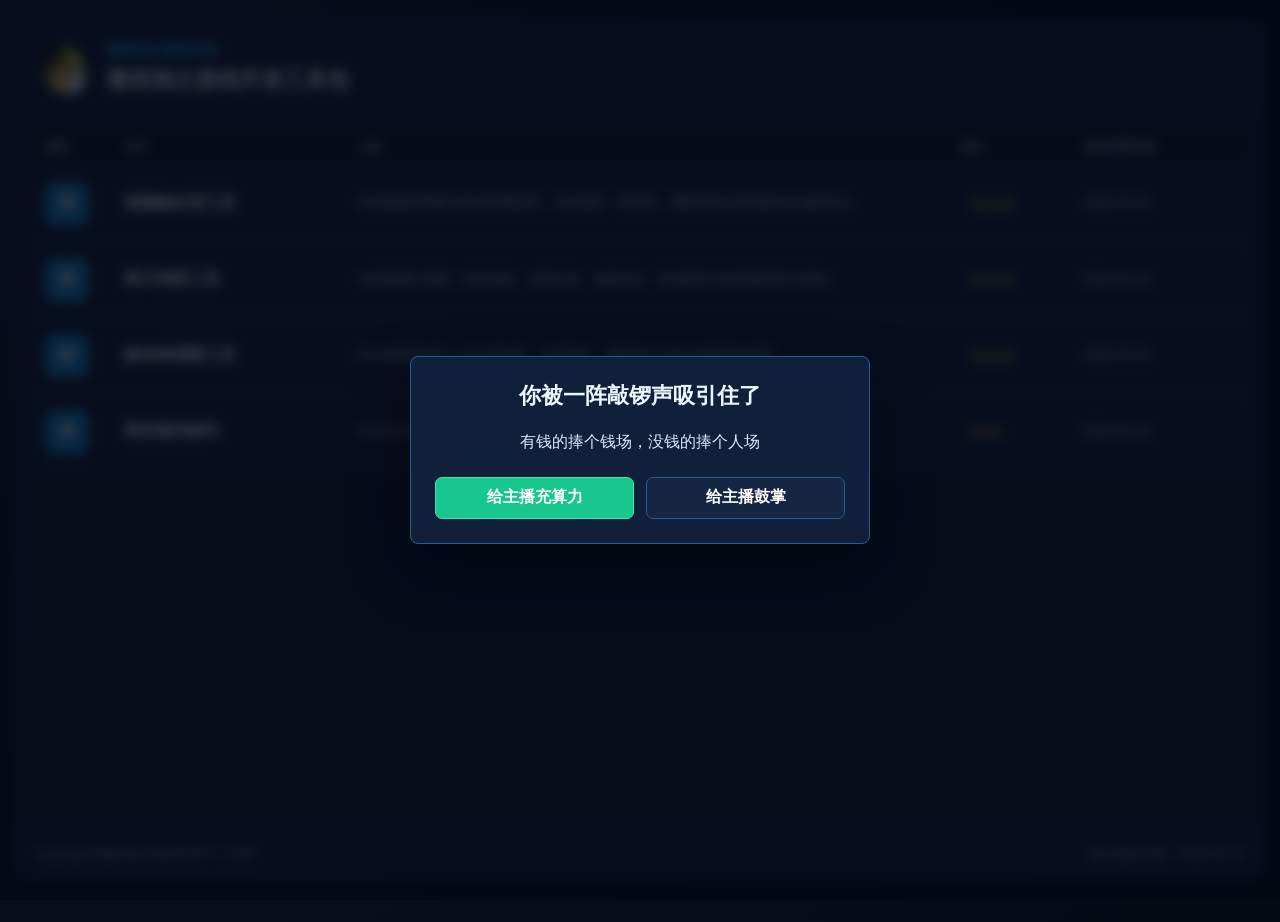
<file: index.html>
<!doctype html>
<html lang="zh-CN">
  <head>
    <meta charset="utf-8">
    <meta name="viewport" content="width=device-width, initial-scale=1">
    <title>微笑独立游戏开发工具包</title>
    <link rel="stylesheet" href="./style.css">
  </head>
  <body>
    <main class="app-shell toolkit-home">
      <header class="topbar">
        <div class="brand-title">
          <img class="brand-avatar" src="./头像.png" alt="">
          <div>
            <p class="eyebrow">微笑独立游戏开发</p>
            <h1>微笑独立游戏开发工具包</h1>
          </div>
        </div>
      </header>

      <section class="toolkit-panel">
        <div class="toolkit-table-header">
          <span>图标</span>
          <span>名字</span>
          <span>介绍</span>
          <span>版本</span>
          <span>最后更新时间</span>
        </div>

        <a class="tool-row" href="./video.html" target="_blank" rel="noopener">
          <span class="tool-icon">视</span>
          <strong>视频帧处理工具</strong>
          <span>本地视频按网格与时间范围提取，支持裁剪、抠背景、逐帧变换及序列帧或合成图导出。</span>
          <span class="version-badge">V1.3.0</span>
          <time datetime="2026-06-15">2026-06-15</time>
        </a>

        <a class="tool-row" href="./matting.html" target="_blank" rel="noopener">
          <span class="tool-icon">图</span>
          <strong>图片抠图工具</strong>
          <span>全前端图片抠图，支持色键、去黑白底、边缘优化、区域保护与多种预览导出控制。</span>
          <span class="version-badge">V1.2.0</span>
          <time datetime="2026-06-15">2026-06-15</time>
        </a>

        <a class="tool-row" href="./frame.html" target="_blank" rel="noopener">
          <span class="tool-icon">帧</span>
          <strong>帧动画调整工具</strong>
          <span>拆分精灵图或导入多张序列帧，实时预览、逐帧调位并拖动调整播放顺序。</span>
          <span class="version-badge">V1.0.0</span>
          <time datetime="2026-06-15">2026-06-15</time>
        </a>

        <a class="tool-row" href="./plugs/Smile_Sprite2D.rar" download>
          <span class="tool-icon">插</span>
          <strong>图层遮挡插件</strong>
          <span>Godot大地图遮挡插件</span>
          <span class="version-badge">V1.0</span>
          <time datetime="2026-06-10">2026-06-10</time>
        </a>
      </section>

      <footer class="toolkit-footer">
        <span>Copyright©️微笑独立游戏开发个人所有</span>
        <span>最后更新日期：2026-06-15</span>
      </footer>
    </main>

    <div id="entryModal" class="entry-modal" role="dialog" aria-modal="true" aria-labelledby="entryModalTitle">
      <div class="entry-modal-card">
        <h2 id="entryModalTitle">你被一阵敲锣声吸引住了</h2>
        <p>有钱的捧个钱场，没钱的捧个人场</p>
        <div class="entry-modal-actions">
          <button id="supportMoneyBtn" class="success" type="button">给主播充算力</button>
          <button id="supportApplauseBtn" class="ghost" type="button">给主播鼓掌</button>
        </div>
      </div>
    </div>

    <div id="qrModal" class="entry-modal is-hidden" role="dialog" aria-modal="true" aria-labelledby="qrModalTitle">
      <div class="entry-modal-card qr-card">
        <h2 id="qrModalTitle">给主播充算力</h2>
        <img src="./support-qr.jpg" alt="微信支付二维码">
        <button id="closeQrBtn" class="ghost" type="button">关闭</button>
      </div>
    </div>

    <script>
      (() => {
        const entryModal = document.getElementById("entryModal");
        const qrModal = document.getElementById("qrModal");
        const enterHome = () => entryModal.classList.add("is-hidden");

        document.getElementById("supportApplauseBtn").addEventListener("click", () => {
          enterHome();
        });

        document.getElementById("supportMoneyBtn").addEventListener("click", () => {
          enterHome();
          qrModal.classList.remove("is-hidden");
        });

        document.getElementById("closeQrBtn").addEventListener("click", () => {
          qrModal.classList.add("is-hidden");
        });

      })();
    </script>
  </body>
</html>
</file>
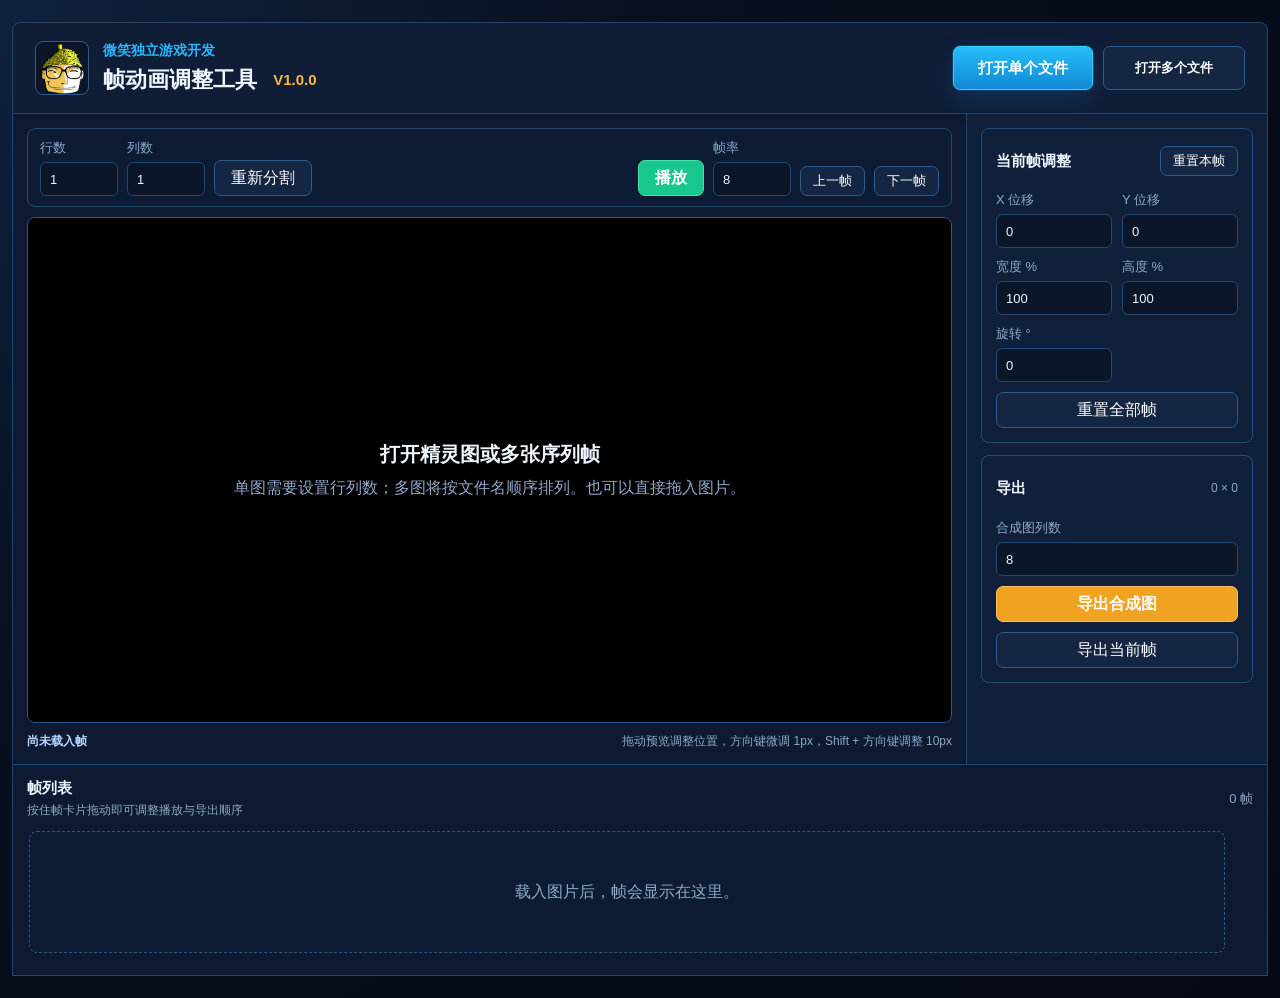
<file: frame.html>
<!doctype html>
<html lang="zh-CN">
  <head>
    <meta charset="utf-8">
    <meta name="viewport" content="width=device-width, initial-scale=1">
    <title>Smile 帧动画调整工具</title>
    <link rel="stylesheet" href="./style.css">
  </head>
  <body>
    <main class="app-shell frame-tool-app">
      <header class="topbar">
        <div class="brand-title">
          <img class="brand-avatar" src="./头像.png" alt="">
          <div>
            <p class="eyebrow">微笑独立游戏开发</p>
            <h1>帧动画调整工具 <span class="version-badge">V1.0.0</span></h1>
          </div>
        </div>
        <div class="top-actions frame-open-actions">
          <label class="primary-file">
            <input id="sheetInput" type="file" accept="image/*">
            打开单个文件
          </label>
          <label class="nav-link frame-multi-file">
            <input id="framesInput" type="file" accept="image/*" multiple>
            打开多个文件
          </label>
        </div>
      </header>

      <section class="frame-workspace">
        <section class="frame-main-panel">
          <div class="frame-toolbar">
            <div class="frame-source-settings">
              <label>行数
                <input id="rowsInput" type="number" min="1" max="64" value="1">
              </label>
              <label>列数
                <input id="colsInput" type="number" min="1" max="64" value="1">
              </label>
              <button id="resplitBtn" class="ghost" type="button" disabled>重新分割</button>
            </div>
            <div class="frame-playback-settings">
              <button id="playBtn" class="success" type="button" disabled>播放</button>
              <label>帧率
                <input id="fpsInput" type="number" min="1" max="60" value="8">
              </label>
              <button id="previousBtn" class="ghost compact-btn" type="button" disabled>上一帧</button>
              <button id="nextBtn" class="ghost compact-btn" type="button" disabled>下一帧</button>
            </div>
          </div>

          <div id="previewStage" class="frame-preview-stage" tabindex="0">
            <canvas id="previewCanvas" width="880" height="560"></canvas>
            <div id="emptyState" class="empty-state">
              <strong>打开精灵图或多张序列帧</strong>
              <span>单图需要设置行列数；多图将按文件名顺序排列。也可以直接拖入图片。</span>
            </div>
          </div>

          <div class="frame-statusbar">
            <span id="frameInfo">尚未载入帧</span>
            <span>拖动预览调整位置，方向键微调 1px，Shift + 方向键调整 10px</span>
          </div>
        </section>

        <aside class="frame-inspector">
          <section class="settings-panel">
            <div class="section-title">
              <h2>当前帧调整</h2>
              <button id="resetFrameBtn" class="ghost compact-btn" type="button" disabled>重置本帧</button>
            </div>
            <div class="frame-adjust-grid">
              <label>X 位移
                <input id="offsetXInput" type="number" value="0" disabled>
              </label>
              <label>Y 位移
                <input id="offsetYInput" type="number" value="0" disabled>
              </label>
              <label>宽度 %
                <input id="scaleXInput" type="number" min="10" max="400" step="1" value="100" disabled>
              </label>
              <label>高度 %
                <input id="scaleYInput" type="number" min="10" max="400" step="1" value="100" disabled>
              </label>
              <label>旋转 °
                <input id="rotationInput" type="number" min="-180" max="180" step="1" value="0" disabled>
              </label>
            </div>
            <button id="resetAllBtn" class="ghost frame-wide-button" type="button" disabled>重置全部帧</button>
          </section>

          <section class="settings-panel frame-export-panel">
            <div class="section-title">
              <h2>导出</h2>
              <span id="canvasSizeLabel">0 × 0</span>
            </div>
            <label>合成图列数
              <input id="exportColsInput" type="number" min="1" max="64" value="8">
            </label>
            <button id="exportSheetBtn" class="warning frame-wide-button" type="button" disabled>导出合成图</button>
            <button id="exportCurrentBtn" class="ghost frame-wide-button" type="button" disabled>导出当前帧</button>
          </section>
        </aside>

        <section class="frame-list-panel">
          <div class="section-title">
            <div>
              <h2>帧列表</h2>
              <p>按住帧卡片拖动即可调整播放与导出顺序</p>
            </div>
            <span id="frameCount">0 帧</span>
          </div>
          <div id="frameList" class="frame-order-list">
            <div class="frame-list-empty">载入图片后，帧会显示在这里。</div>
          </div>
        </section>
      </section>
    </main>

    <script src="./frame.js"></script>
  </body>
</html>
</file>
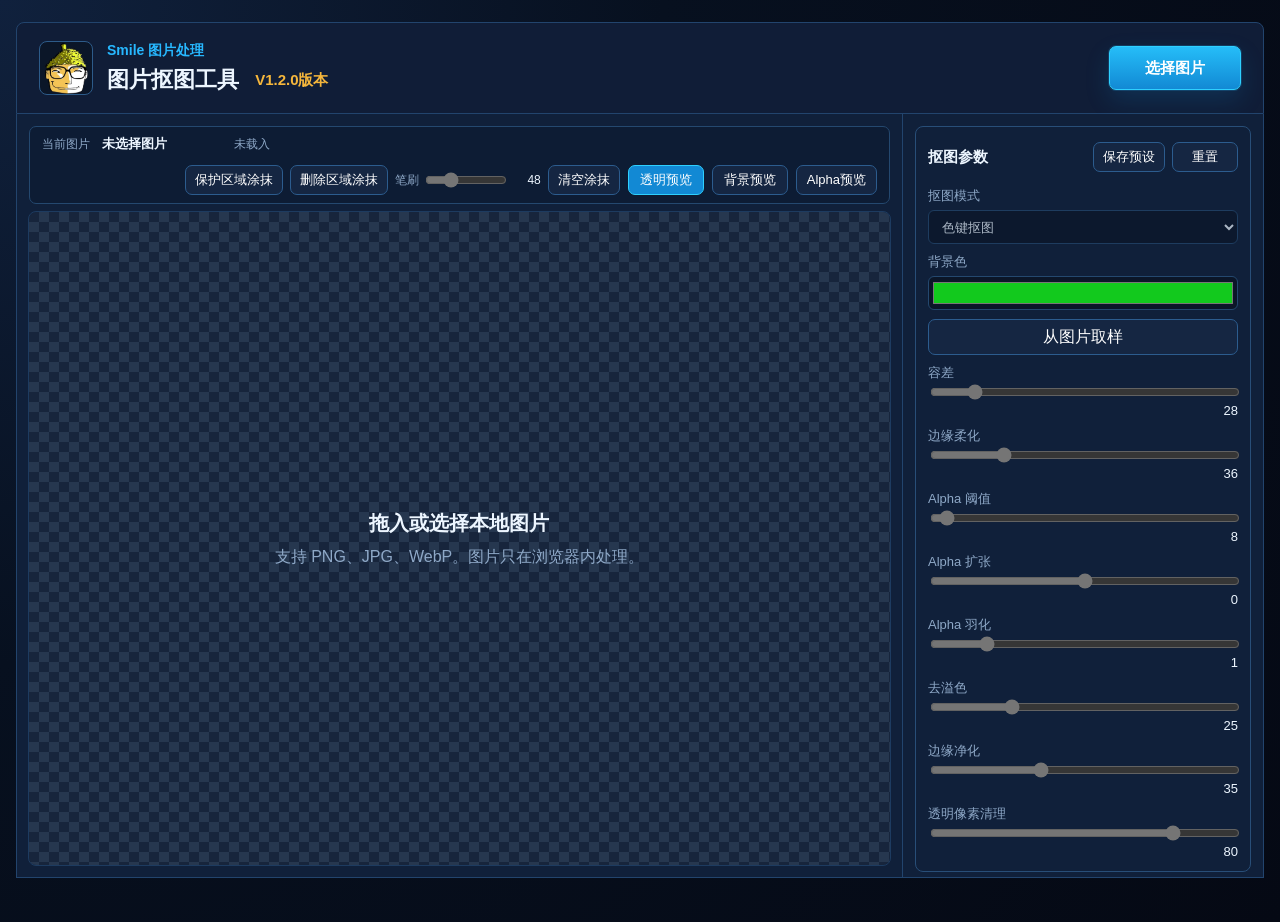
<file: matting.html>
<!doctype html>
<html lang="zh-CN">
  <head>
    <meta charset="utf-8">
    <meta name="viewport" content="width=device-width, initial-scale=1">
    <title>Smile 图片抠图工具</title>
    <link rel="stylesheet" href="./style.css">
  </head>
  <body>
    <main class="app-shell matting-app">
      <header class="topbar">
        <div class="brand-title">
          <img class="brand-avatar" src="./头像.png" alt="">
          <div>
            <p class="eyebrow">Smile 图片处理</p>
            <h1>图片抠图工具 <span class="version-badge">V1.2.0版本</span></h1>
          </div>
        </div>
        <div class="top-actions">
          <label class="primary-file">
            <input id="imageInput" type="file" accept="image/*">
            选择图片
          </label>
        </div>
      </header>

      <section class="matting-workspace">
        <section class="matting-stage">
          <div class="matting-pathbar">
            <span>当前图片</span>
            <strong id="imagePath">未选择图片</strong>
            <em id="imageInfo">未载入</em>
            <div class="matting-toolbar-row">
              <div class="mask-paint-toolbar" aria-label="区域涂抹工具">
                <button class="ghost compact-btn mask-tool-btn" type="button" data-mask-tool="protect">保护区域涂抹</button>
                <button class="ghost compact-btn mask-tool-btn mask-tool-erase" type="button" data-mask-tool="erase">删除区域涂抹</button>
                <label class="brush-size-control" title="笔刷大小">
                  <span>笔刷</span>
                  <input id="brushSizeInput2" type="range" min="4" max="160" value="48">
                  <output id="brushSizeValue2">48</output>
                </label>
                <button id="clearPaintMasksBtn" class="ghost compact-btn" type="button">清空涂抹</button>
              </div>
              <div class="preview-toolbar" aria-label="预览模式">
                <input id="previewBgInput" class="preview-color is-hidden" type="color" value="#111827" aria-label="预览背景色">
                <button class="ghost compact-btn preview-mode-btn is-active" type="button" data-preview-mode="checker">透明预览</button>
                <button class="ghost compact-btn preview-mode-btn" type="button" data-preview-mode="solid">背景预览</button>
                <button class="ghost compact-btn preview-mode-btn" type="button" data-preview-mode="alpha">Alpha预览</button>
              </div>
            </div>
          </div>

          <div id="imageDropZone" class="matting-drop-zone">
            <canvas id="resultCanvas" class="is-hidden" width="900" height="620"></canvas>
            <canvas id="protectCanvas" class="hidden-canvas" width="900" height="620"></canvas>
            <div id="imageEmptyState" class="empty-state">
              <strong>拖入或选择本地图片</strong>
              <span>支持 PNG、JPG、WebP。图片只在浏览器内处理。</span>
            </div>
          </div>

          <canvas id="sourceCanvas" class="hidden-canvas" width="900" height="620"></canvas>
          <canvas id="alphaCanvas" class="hidden-canvas" width="900" height="620"></canvas>
        </section>

        <aside class="matting-side">
          <article class="settings-panel side-settings">
            <div class="section-title">
              <h2>抠图参数</h2>
              <div class="preset-actions">
                <button id="savePresetBtn" class="ghost compact-btn" type="button">保存预设</button>
                <button id="deletePresetBtn" class="ghost compact-btn danger-ghost is-hidden" type="button">删除预设</button>
                <button id="resetBtn" class="ghost compact-btn" type="button">重置</button>
              </div>
            </div>
            <div class="matting-settings-grid">
              <label>抠图模式
                <select id="modeInput">
                  <option value="color">色键抠图</option>
                  <option value="luma-black">去黑底</option>
                  <option value="luma-white">去白底</option>
                </select>
              </label>
              <label data-mode="color">背景色
                <input id="bgColorInput2" type="color" value="#12c91d">
              </label>
              <button id="sampleColorBtn" class="ghost" type="button">从图片取样</button>
              <label data-mode="color">容差
                <input id="toleranceInput2" type="range" min="0" max="220" value="28">
                <output id="toleranceValue2">28</output>
              </label>
              <label data-mode="color">边缘柔化
                <input id="softnessInput2" type="range" min="0" max="160" value="36">
                <output id="softnessValue2">36</output>
              </label>
              <label data-mode="luma">亮度阈值
                <input id="lumaThresholdInput2" type="range" min="0" max="255" value="35">
                <output id="lumaThresholdValue2">35</output>
              </label>
              <label data-mode="luma">亮度柔化
                <input id="lumaSoftnessInput2" type="range" min="1" max="180" value="55">
                <output id="lumaSoftnessValue2">55</output>
              </label>
              <label>Alpha 阈值
                <input id="alphaCutInput2" type="range" min="0" max="255" value="8">
                <output id="alphaCutValue2">8</output>
              </label>
              <label>Alpha 扩张
                <input id="alphaGrowInput2" type="range" min="-4" max="4" value="0">
                <output id="alphaGrowValue2">0</output>
              </label>
              <label>Alpha 羽化
                <input id="alphaFeatherInput2" type="range" min="0" max="6" value="1">
                <output id="alphaFeatherValue2">1</output>
              </label>
              <label data-mode="color">去溢色
                <input id="despillInput2" type="range" min="0" max="100" value="25">
                <output id="despillValue2">25</output>
              </label>
              <label>边缘净化
                <input id="edgeCleanInput2" type="range" min="0" max="100" value="35">
                <output id="edgeCleanValue2">35</output>
              </label>
              <label>透明像素清理
                <input id="transparentCleanInput2" type="range" min="0" max="100" value="80">
                <output id="transparentCleanValue2">80</output>
              </label>
            </div>
          </article>

          <article class="settings-panel side-settings">
            <div class="section-title">
              <h2>导出</h2>
            </div>
            <label class="project-name-field">文件名
              <input id="fileNameInput" type="text" value="SmileMatting">
            </label>
            <label class="project-name-field">忽略小于像素
              <input id="partMinPixelsInput" type="number" min="0" step="1" value="25">
            </label>
            <button id="exportBtn" class="success export-folder-wide" type="button">导出透明 PNG</button>
            <button id="exportPartsBtn" class="ghost export-folder-wide" type="button">导出单图</button>
            <button id="downloadAlphaBtn" class="ghost export-folder-wide" type="button">导出 Alpha 蒙版</button>
          </article>
        </aside>
      </section>
    </main>

    <script src="./matting.js"></script>
  </body>
</html>
</file>
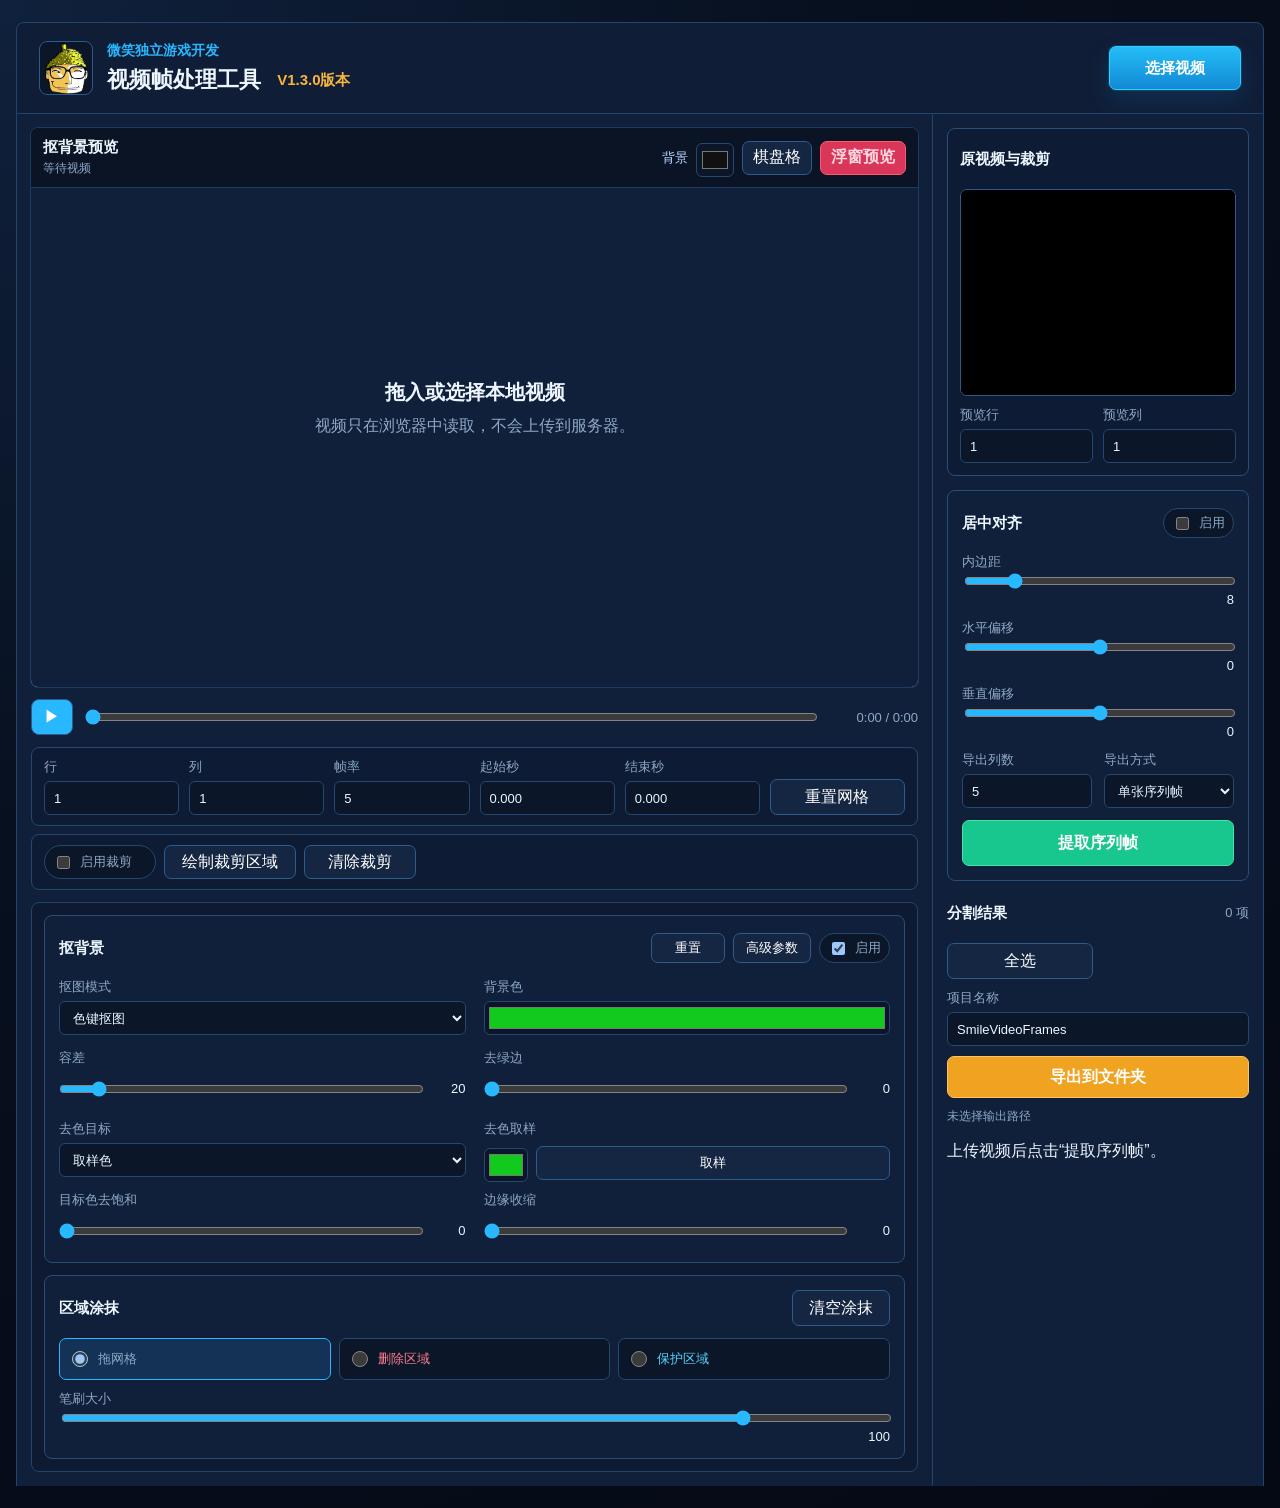
<file: video.html>
<!doctype html>
<html lang="zh-CN">
  <head>
    <meta charset="utf-8">
    <meta name="viewport" content="width=device-width, initial-scale=1">
    <title>Smile 视频帧动画分割工具</title>
    <link rel="stylesheet" href="./style.css">
  </head>
  <body>
    <main class="app-shell">
      <header class="topbar">
        <div class="brand-title">
          <img class="brand-avatar" src="./头像.png" alt="">
          <div>
            <p class="eyebrow">微笑独立游戏开发</p>
            <h1>视频帧处理工具 <span class="version-badge">V1.3.0版本</span></h1>
          </div>
        </div>
        <div class="top-actions">
          <label class="primary-file">
            <input id="videoInput" type="file" accept="video/*">
            选择视频
          </label>
        </div>
      </header>

      <section class="workspace">
        <section class="stage-panel">
          <div id="dropZone" class="drop-zone">
            <div class="main-preview-toolbar">
              <div>
                <strong>抠背景预览</strong>
                <span id="previewInfo">当前帧</span>
              </div>
              <div class="preview-zoom-controls">
                <label class="preview-bg-control">背景
                  <input id="largePreviewBgInput" type="color" value="#111111">
                </label>
                <button id="previewCheckerBtn" class="ghost" type="button">棋盘格</button>
                <button id="floatPreviewBtn" class="float-preview-btn" type="button">浮窗预览</button>
              </div>
            </div>
            <canvas id="mattePreviewCanvas" width="960" height="540"></canvas>
            <div id="emptyState" class="empty-state">
              <strong>拖入或选择本地视频</strong>
              <span>视频只在浏览器中读取，不会上传到服务器。</span>
            </div>
          </div>

          <div class="timeline">
            <button id="playBtn" class="icon-button" type="button" aria-label="播放或暂停">▶</button>
            <input id="seekRange" type="range" min="0" max="1000" value="0">
            <span id="timeLabel">0:00 / 0:00</span>
          </div>

          <div class="controls-grid">
            <label>行
              <input id="rowsInput" type="number" min="1" max="12" value="1">
            </label>
            <label>列
              <input id="colsInput" type="number" min="1" max="12" value="1">
            </label>
            <label>帧率
              <input id="fpsInput" type="number" min="1" max="30" value="5">
            </label>
            <label>起始秒
              <input id="startTimeInput" type="number" min="0" step="0.001" value="0.000">
            </label>
            <label>结束秒
              <input id="endTimeInput" type="number" min="0" step="0.001" value="0.000">
            </label>
            <button id="resetGridBtn" class="ghost" type="button">重置网格</button>
          </div>
          <div class="frame-process-grid">
            <label class="switch crop-switch">
              <input id="cropEnabled" type="checkbox">
              <span>启用裁剪</span>
            </label>
            <button id="drawCropBtn" class="ghost" type="button">绘制裁剪区域</button>
            <button id="clearCropBtn" class="ghost" type="button">清除裁剪</button>
          </div>
          <section class="settings">
            <article class="settings-panel">
              <div class="section-title">
                <h2>抠背景</h2>
                <div class="matte-title-actions">
                  <button id="resetMatteBtn" class="ghost compact-btn" type="button">重置</button>
                  <button id="advancedMatteBtn" class="ghost compact-btn" type="button">高级参数</button>
                  <label class="switch">
                    <input id="matteEnabled" type="checkbox" checked>
                    <span>启用</span>
                  </label>
                </div>
              </div>
              <div class="settings-grid">
                <label>抠图模式
                  <select id="keyModeInput">
                    <option value="color">色键抠图</option>
                    <option value="luma-black">Luma 去黑底</option>
                    <option value="luma-white">Luma 去白底</option>
                  </select>
                </label>
                <label data-mode="color">背景色
                  <input id="bgColorInput" type="color" value="#12c91d">
                </label>
                <label data-mode="color">容差
                  <input id="toleranceInput" type="range" min="0" max="220" value="20">
                  <output id="toleranceValue">20</output>
                </label>
                <label data-mode="color" data-advanced="true">边缘柔化
                  <input id="softnessInput" type="range" min="0" max="120" value="20">
                  <output id="softnessValue">20</output>
                </label>
                <label data-mode="color luma" data-advanced="true">透明阈值
                  <input id="alphaCutInput" type="range" min="0" max="255" value="0">
                  <output id="alphaCutValue">0</output>
                </label>
                <label data-mode="color">去绿边
                  <input id="despillInput" type="range" min="0" max="100" value="0">
                  <output id="despillValue">0</output>
                </label>
                <label data-mode="color">去色目标
                  <select id="spillTargetInput">
                    <option value="background">背景色</option>
                    <option value="sample" selected>取样色</option>
                    <option value="red">红色</option>
                    <option value="yellow">黄色</option>
                    <option value="green">绿色</option>
                    <option value="cyan">青色</option>
                    <option value="blue">蓝色</option>
                    <option value="magenta">洋红</option>
                  </select>
                </label>
                <label data-mode="color">去色取样
                  <div class="sample-control">
                    <input id="spillColorInput" type="color" value="#12c91d">
                    <button id="sampleSpillBtn" class="ghost" type="button">取样</button>
                  </div>
                </label>
                <label data-mode="color">目标色去饱和
                  <input id="spillDesaturateInput" type="range" min="0" max="100" value="0">
                  <output id="spillDesaturateValue">0</output>
                </label>
                <label data-mode="color luma">边缘收缩
                  <input id="edgeShrinkInput" type="range" min="0" max="80" value="0">
                  <output id="edgeShrinkValue">0</output>
                </label>
                <label data-mode="color" data-advanced="true">色相范围
                  <input id="spillHueRangeInput" type="range" min="8" max="90" value="8">
                  <output id="spillHueRangeValue">8</output>
                </label>
                <label data-mode="luma">亮度阈值
                  <input id="lumaThresholdInput" type="range" min="0" max="255" value="35">
                  <output id="lumaThresholdValue">35</output>
                </label>
                <label data-mode="luma" data-advanced="true">亮度柔化
                  <input id="lumaSoftnessInput" type="range" min="1" max="180" value="55">
                  <output id="lumaSoftnessValue">55</output>
                </label>
                <label data-mode="luma" data-advanced="true">透明强度
                  <input id="lumaStrengthInput" type="range" min="0" max="100" value="100">
                  <output id="lumaStrengthValue">100</output>
                </label>
                <label data-mode="luma">保留光效
                  <input id="lumaGlowInput" type="range" min="0" max="100" value="100">
                  <output id="lumaGlowValue">100</output>
                </label>
                <label data-mode="color luma" data-advanced="true">边缘净化
                  <input id="edgeCleanInput" type="range" min="0" max="100" value="0">
                  <output id="edgeCleanValue">0</output>
                </label>
                <label data-mode="color luma" data-advanced="true">Alpha扩张
                  <input id="alphaGrowInput" type="range" min="-4" max="4" value="1">
                  <output id="alphaGrowValue">1</output>
                </label>
                <label data-mode="color luma" data-advanced="true">Alpha羽化
                  <input id="alphaFeatherInput" type="range" min="0" max="6" value="1">
                  <output id="alphaFeatherValue">1</output>
                </label>
                <label data-mode="color luma" data-advanced="true">透明清理
                  <input id="transparentCleanInput" type="range" min="0" max="100" value="0">
                  <output id="transparentCleanValue">0</output>
                </label>
              </div>
            </article>

            <article class="settings-panel">
              <div class="section-title">
                <h2>区域涂抹</h2>
                <button id="clearMasksBtn" class="ghost" type="button">清空涂抹</button>
              </div>
              <div class="mask-tools">
                <label class="tool-choice">
                  <input type="radio" name="maskTool" value="none" checked>
                  <span>拖网格</span>
                </label>
                <label class="tool-choice erase">
                  <input type="radio" name="maskTool" value="erase">
                  <span>删除区域</span>
                </label>
                <label class="tool-choice protect">
                  <input type="radio" name="maskTool" value="protect">
                  <span>保护区域</span>
                </label>
                <label>笔刷大小
                  <input id="brushSizeInput" type="range" min="4" max="120" value="100">
                  <output id="brushSizeValue">100</output>
                </label>
              </div>
            </article>
          </section>
          <div id="frameEditor" class="frame-editor is-empty">
            <div class="section-title">
              <h2>帧位置调整</h2>
              <span id="frameEditorInfo">未选择</span>
            </div>
            <div class="frame-editor-hint">方向键微调 1px，Shift + 方向键调整 10px</div>
            <div class="frame-editor-controls">
              <button id="framePlayBtn" class="ghost" type="button">播放</button>
              <label>X
                <input id="frameOffsetXInput" type="number" value="0">
              </label>
              <label>Y
                <input id="frameOffsetYInput" type="number" value="0">
              </label>
              <label>缩放 %
                <input id="frameScaleInput" type="number" min="10" max="400" step="1" value="100">
              </label>
              <label>旋转 °
                <input id="frameRotationInput" type="number" min="-180" max="180" step="1" value="0">
              </label>
              <button id="resetFrameOffsetBtn" class="ghost" type="button">重置本帧</button>
            </div>
            <div class="frame-editor-layout">
              <canvas id="frameEditorCanvas" width="520" height="300"></canvas>
              <div class="frame-editor-side">
                <div id="frameStrip" class="frame-strip"></div>
              </div>
            </div>
          </div>
        </section>

        <aside class="side-panel">
          <div class="matte-preview">
            <div class="section-title">
              <h2>原视频与裁剪</h2>
            </div>
            <canvas id="previewCanvas" width="260" height="180"></canvas>
            <div class="preview-controls">
              <label>预览行
                <input id="previewRowInput" type="number" min="1" max="12" value="1">
              </label>
              <label>预览列
                <input id="previewColInput" type="number" min="1" max="12" value="1">
              </label>
            </div>
          </div>
          <article class="settings-panel side-settings">
            <div class="section-title">
              <h2>居中对齐</h2>
              <label class="switch">
                <input id="centerEnabled" type="checkbox">
                <span>启用</span>
              </label>
            </div>
            <div class="side-settings-grid">
              <label>内边距
                <input id="paddingInput" type="range" min="0" max="48" value="8">
                <output id="paddingValue">8</output>
              </label>
              <label>水平偏移
                <input id="offsetXInput" type="range" min="-80" max="80" value="0">
                <output id="offsetXValue">0</output>
              </label>
              <label>垂直偏移
                <input id="offsetYInput" type="range" min="-80" max="80" value="0">
                <output id="offsetYValue">0</output>
              </label>
              <label>导出列数
                <input id="sheetColsInput" type="number" min="1" max="32" value="5">
              </label>
              <label>导出方式
                <select id="exportModeInput">
                  <option value="frames">单张序列帧</option>
                  <option value="person-sheets">每个格子一张大图</option>
                  <option value="combined-sheet">全部合成一张大图</option>
                </select>
              </label>
              <button id="extractBtn" class="success extract-large" type="button">提取序列帧</button>
            </div>
          </article>
          <div class="section-title results-title">
            <h2>分割结果</h2>
            <span id="resultCount">0 项</span>
          </div>
          <div class="export-actions">
            <button id="selectAllBtn" class="ghost" type="button">全选</button>
          </div>
          <label class="project-name-field">项目名称
            <input id="projectNameInput" type="text" value="SmileVideoFrames">
          </label>
          <button id="exportFolderBtn" class="warning export-folder-wide" type="button">导出到文件夹</button>
          <div class="folder-status" id="folderStatus">未选择输出路径</div>
          <div id="resultsList" class="results-list"></div>
        </aside>
      </section>

      <div id="previewModal" class="preview-modal is-hidden" role="dialog" aria-labelledby="previewModalTitle">
        <div class="preview-modal-card">
          <div id="previewModalHeader" class="section-title preview-modal-header">
            <h2 id="previewModalTitle">抠背景预览</h2>
            <div class="preview-zoom-controls">
              <label class="preview-bg-control">背景
                <input class="modal-preview-bg-input" type="color" value="#111111">
              </label>
              <button class="ghost modal-preview-checker" type="button">棋盘格</button>
              <button id="zoomOutPreviewBtn" class="ghost" type="button">-</button>
              <button id="zoomResetPreviewBtn" class="ghost" type="button">100%</button>
              <button id="zoomInPreviewBtn" class="ghost" type="button">+</button>
              <button id="closePreviewModalBtn" class="ghost" type="button">关闭</button>
            </div>
          </div>
          <div class="preview-modal-info">当前帧</div>
          <div id="largePreviewViewport" class="large-preview-viewport">
            <canvas id="largePreviewCanvas" width="900" height="620"></canvas>
          </div>
        </div>
      </div>

      <video id="sourceVideo" muted playsinline></video>
      <canvas id="workCanvas"></canvas>
      <canvas id="cellCanvas"></canvas>
    </main>

    <script src="./app.js"></script>
  </body>
</html>
</file>
<file: style.css>
:root {
  color-scheme: dark;
  --page: #07101f;
  --panel: #10203a;
  --panel-2: #132b4b;
  --line: #22446d;
  --muted: #8ea8c7;
  --text: #edf6ff;
  --cyan: #27b8ff;
  --green: #18c78d;
  --red: #ff4d65;
  --orange: #f0a321;
}

* {
  box-sizing: border-box;
}

body {
  margin: 0;
  min-height: 100vh;
  font-family: "Microsoft YaHei", "Segoe UI", Arial, sans-serif;
  background: radial-gradient(circle at top left, #10213d 0, var(--page) 42%, #050914 100%);
  color: var(--text);
}

button,
input {
  font: inherit;
}

button {
  border: 0;
  cursor: pointer;
}

.app-shell {
  width: min(1420px, calc(100vw - 32px));
  margin: 22px auto;
}

.topbar {
  display: flex;
  align-items: center;
  justify-content: space-between;
  gap: 18px;
  padding: 18px 22px;
  border: 1px solid var(--line);
  border-radius: 8px 8px 0 0;
  background: #101d37;
}

.brand-title {
  display: flex;
  align-items: center;
  gap: 14px;
  min-width: 0;
}

.brand-avatar {
  width: 54px;
  height: 54px;
  flex: 0 0 auto;
  object-fit: cover;
  border: 1px solid #2d5b89;
  border-radius: 8px;
  background: #0b1628;
}

.eyebrow {
  margin: 0 0 5px;
  color: var(--cyan);
  font-size: 14px;
  font-weight: 700;
}

h1,
h2 {
  margin: 0;
}

h1 {
  font-size: 22px;
}

.version-badge {
  margin-left: 10px;
  color: #f6b73c;
  font-size: 15px;
  font-weight: 800;
  vertical-align: 2px;
}

h2 {
  font-size: 15px;
}

.top-actions,
.export-actions {
  display: flex;
  gap: 10px;
  align-items: center;
  flex-wrap: wrap;
}

.export-actions .ghost {
  flex: 1 1 120px;
}

.primary-file,
.nav-link,
button {
  min-height: 36px;
  border-radius: 7px;
  padding: 0 16px;
  display: inline-flex;
  align-items: center;
  justify-content: center;
  color: white;
  background: #1c3f69;
  border: 1px solid #2c5c8e;
}

.primary-file {
  background: linear-gradient(180deg, #25bdf8, #1289d4);
  border-color: #2ed0ff;
  font-weight: 700;
}

.nav-link {
  text-decoration: none;
  background: #152642;
}

.top-actions .primary-file {
  min-width: 132px;
  min-height: 44px;
  padding: 0 24px;
  font-size: 15px;
  box-shadow: 0 0 0 1px rgba(39, 184, 255, 0.18), 0 10px 24px rgba(18, 137, 212, 0.18);
}

.top-actions .nav-link {
  min-height: 44px;
  padding: 0 18px;
}

.toolkit-home {
  min-height: calc(100vh - 44px);
  display: grid;
  grid-template-rows: auto minmax(0, 1fr) auto;
}

.toolkit-panel {
  padding: 14px;
  border-inline: 1px solid var(--line);
  background: #0d1a31;
}

.toolkit-table-header,
.tool-row {
  display: grid;
  grid-template-columns: 64px minmax(160px, 220px) minmax(280px, 1fr) 110px 150px;
  gap: 14px;
  align-items: center;
}

.toolkit-table-header {
  min-height: 38px;
  padding: 0 14px;
  color: var(--muted);
  font-size: 12px;
  font-weight: 700;
  border: 1px solid #24486f;
  border-radius: 8px 8px 0 0;
  background: #0b1628;
}

.tool-row {
  min-height: 76px;
  padding: 12px 14px;
  color: var(--text);
  text-decoration: none;
  border-inline: 1px solid #24486f;
  border-bottom: 1px solid #24486f;
  background: #10203a;
}

.tool-row:last-child {
  border-radius: 0 0 8px 8px;
}

.tool-row:hover {
  background: #132b4b;
}

.tool-row strong {
  font-size: 16px;
}

.tool-row span:not(.tool-icon):not(.version-badge),
.tool-row time {
  color: #b9d7ff;
  font-size: 13px;
  line-height: 1.45;
}

.tool-icon {
  width: 42px;
  height: 42px;
  display: inline-grid;
  place-items: center;
  border: 1px solid #2ed0ff;
  border-radius: 8px;
  color: #ffffff;
  background: #1289d4;
  font-weight: 800;
}

.toolkit-footer {
  min-height: 48px;
  display: flex;
  align-items: center;
  justify-content: space-between;
  gap: 16px;
  padding: 0 18px;
  color: var(--muted);
  font-size: 13px;
  border: 1px solid var(--line);
  border-radius: 0 0 8px 8px;
  background: #101d37;
}

.support-stats {
  position: fixed;
  right: 18px;
  top: 132px;
  z-index: 20;
  min-width: 168px;
  padding: 12px 14px;
  border: 1px solid #2d5b89;
  border-radius: 8px;
  color: #b9d7ff;
  background: rgba(13, 28, 52, 0.94);
  box-shadow: 0 12px 28px rgba(0, 0, 0, 0.24);
  font-size: 13px;
  line-height: 1.8;
}

.support-stats strong {
  color: #f6b73c;
}

.entry-modal {
  position: fixed;
  inset: 0;
  z-index: 100;
  display: grid;
  place-items: center;
  padding: 20px;
  background: rgba(5, 9, 20, 0.76);
  backdrop-filter: blur(6px);
}

.entry-modal.is-hidden {
  display: none;
}

.entry-modal-card {
  width: min(460px, calc(100vw - 36px));
  padding: 24px;
  border: 1px solid #2d5b89;
  border-radius: 8px;
  background: #10203a;
  box-shadow: 0 22px 60px rgba(0, 0, 0, 0.38);
  text-align: center;
}

.entry-modal-card h2 {
  font-size: 22px;
}

.entry-modal-card p {
  margin: 18px 0 22px;
  color: #d8eaff;
  font-size: 16px;
  line-height: 1.6;
}

.entry-modal-actions {
  display: grid;
  grid-template-columns: 1fr 1fr;
  gap: 12px;
}

.entry-modal-actions button,
.qr-card button {
  min-height: 42px;
  font-weight: 800;
}

.qr-card img {
  width: min(320px, 82vw);
  display: block;
  margin: 18px auto;
  border-radius: 8px;
}

.primary-file input {
  display: none;
}

.matting-app {
  height: calc(100vh - 44px);
  display: grid;
  grid-template-rows: auto minmax(0, 1fr);
  overflow: hidden;
}

.matting-app .topbar {
  min-height: 92px;
}

.matting-workspace {
  display: grid;
  grid-template-columns: minmax(0, 1fr) 360px;
  min-height: 0;
  height: 100%;
  border-inline: 1px solid var(--line);
  border-bottom: 1px solid var(--line);
  background: #0d1a31;
}

.matting-stage {
  min-width: 0;
  min-height: 0;
  display: grid;
  grid-template-rows: auto minmax(0, 1fr);
  gap: 8px;
  padding: 12px;
  border-right: 1px solid var(--line);
  background: var(--panel);
}

.matting-pathbar {
  min-height: 70px;
  display: flex;
  align-items: center;
  gap: 12px;
  flex-wrap: wrap;
  padding: 8px 12px;
  border: 1px solid #24486f;
  border-radius: 7px;
  background: #0d1c34;
}

.matting-pathbar span,
.matting-pathbar em {
  color: var(--muted);
  font-size: 12px;
  font-style: normal;
  white-space: nowrap;
}

.matting-pathbar strong {
  min-width: 120px;
  flex: 0 1 auto;
  max-width: min(520px, 48vw);
  overflow: hidden;
  color: var(--text);
  font-size: 13px;
  text-overflow: ellipsis;
  white-space: nowrap;
}

.matting-toolbar-row {
  width: 100%;
  display: flex;
  align-items: center;
  justify-content: flex-end;
  gap: 8px;
  flex-wrap: wrap;
}

.preview-toolbar {
  display: inline-flex;
  align-items: center;
  gap: 8px;
  flex: 0 0 auto;
}

.mask-paint-toolbar {
  display: inline-flex;
  align-items: center;
  gap: 7px;
  flex: 0 0 auto;
}

.mask-paint-toolbar .compact-btn {
  padding: 0 9px;
  white-space: nowrap;
}

.mask-tool-btn.is-active {
  border-color: #28bff2;
  background: #12658a;
  color: #fff;
}

.mask-tool-erase.is-active {
  border-color: #ff657b;
  background: #8f3041;
}

.brush-size-control {
  min-width: 142px;
  display: inline-grid;
  grid-template-columns: auto 82px 28px;
  align-items: center;
  gap: 6px;
  color: var(--muted);
  font-size: 12px;
  white-space: nowrap;
}

.brush-size-control input {
  width: 82px;
  min-width: 0;
  margin: 0;
}

.brush-size-control output {
  color: var(--text);
  text-align: right;
}

.preview-toolbar .compact-btn {
  min-width: 76px;
  padding: 0 10px;
  white-space: nowrap;
}

.preview-toolbar .preview-color {
  width: 30px;
  height: 30px;
  min-width: 30px;
  margin: 0;
  padding: 2px;
  flex: 0 0 auto;
}

.preview-color.is-hidden {
  display: none;
}

.matting-drop-zone {
  position: relative;
  min-height: 0;
  height: 100%;
  padding: 10px;
  border-radius: 7px;
  overflow: hidden;
  background:
    linear-gradient(45deg, #26374f 25%, transparent 25%),
    linear-gradient(-45deg, #26374f 25%, transparent 25%),
    linear-gradient(45deg, transparent 75%, #26374f 75%),
    linear-gradient(-45deg, transparent 75%, #26374f 75%);
  background-color: #17253c;
  background-position: 0 0, 0 10px, 10px -10px, -10px 0;
  background-size: 20px 20px;
  outline: 1px solid #1d3b60;
}

.matting-drop-zone.is-panning #resultCanvas {
  cursor: grabbing;
}

.matting-drop-zone.is-masking #resultCanvas {
  cursor: crosshair;
}

.matting-drop-zone.dragover {
  outline-color: var(--cyan);
}

#sourceCanvas,
#resultCanvas,
#protectCanvas,
#alphaCanvas {
  height: auto;
  display: block;
}

#resultCanvas,
#protectCanvas {
  width: auto;
  max-width: none;
  max-height: none;
  position: absolute;
  left: 50%;
  top: 50%;
  border: 1px solid #2d5b89;
  border-radius: 7px;
  cursor: grab;
  transform-origin: center center;
  will-change: transform;
}

#protectCanvas {
  pointer-events: none;
  border-color: transparent;
}

.hidden-canvas {
  display: none !important;
}

#resultCanvas.is-hidden {
  display: none;
}

.matting-side {
  position: sticky;
  top: 0;
  align-self: start;
  height: 100%;
  max-height: 100%;
  overflow: auto;
  padding: 12px;
  background: var(--panel);
}

.matting-app .side-settings {
  margin-bottom: 12px;
}

.matting-app .settings-panel {
  padding: 12px;
}

.matting-app .matting-settings-grid {
  gap: 9px;
}

.matting-app .project-name-field {
  margin-top: 0;
}

.matting-app .project-name-field input {
  height: 34px;
}

.matting-app .export-folder-wide {
  min-height: 40px;
}

.matting-settings-grid {
  display: grid;
  grid-template-columns: 1fr;
  gap: 12px;
  align-items: end;
}

.matting-settings-grid button {
  width: 100%;
}

#imageInfo {
  color: var(--muted);
  font-size: 12px;
}

.ghost {
  background: #152642;
}

.compact-btn {
  min-height: 30px;
  padding: 0 12px;
  font-size: 13px;
}

.success {
  background: var(--green);
  border-color: #45e2ad;
  font-weight: 700;
}

.warning {
  background: var(--orange);
  border-color: #ffc266;
  font-weight: 700;
}

.workspace {
  display: grid;
  grid-template-columns: minmax(0, 1fr) 330px;
  min-height: 640px;
  border-inline: 1px solid var(--line);
  background: #0d1a31;
}

.stage-panel,
.side-panel,
.settings-panel {
  background: var(--panel);
}

.stage-panel {
  padding: 14px;
  border-right: 1px solid var(--line);
}

.drop-zone {
  position: relative;
  display: grid;
  grid-template-rows: auto minmax(0, 1fr);
  min-height: 530px;
  border-radius: 7px;
  overflow: hidden;
  background: black;
  outline: 1px solid #1d3b60;
}

.main-preview-toolbar {
  position: relative;
  z-index: 2;
  display: flex;
  align-items: center;
  justify-content: space-between;
  gap: 12px;
  padding: 10px 12px;
  border-bottom: 1px solid #1d3b60;
  background: rgba(11, 22, 40, 0.94);
}

.main-preview-toolbar strong {
  display: block;
  color: var(--text);
  font-size: 15px;
}

.main-preview-toolbar #previewInfo {
  display: block;
  margin-top: 3px;
}

.drop-zone.dragover {
  outline-color: var(--cyan);
}

#previewCanvas {
  width: 100%;
  height: 100%;
  display: block;
  background: black;
  cursor: crosshair;
}

.drop-zone #mattePreviewCanvas {
  width: 100%;
  height: 100%;
  aspect-ratio: auto;
  min-height: 0;
  display: block;
  cursor: zoom-in;
  touch-action: none;
  border: 0;
  border-radius: 0;
}

.empty-state {
  position: absolute;
  inset: 0;
  display: grid;
  place-content: center;
  gap: 10px;
  text-align: center;
  color: var(--muted);
  pointer-events: none;
}

.empty-state strong {
  color: var(--text);
  font-size: 20px;
}

.timeline {
  display: grid;
  grid-template-columns: 42px minmax(120px, 1fr) 92px;
  gap: 10px;
  align-items: center;
  padding: 12px 0;
}

.icon-button {
  min-width: 42px;
  width: 42px;
  padding: 0;
  border-radius: 8px;
  background: var(--cyan);
}

input[type="range"] {
  width: 100%;
  accent-color: var(--cyan);
}

#timeLabel {
  color: var(--muted);
  font-size: 13px;
  text-align: right;
}

.controls-grid,
.settings-grid {
  display: grid;
  grid-template-columns: repeat(5, minmax(92px, 1fr));
  gap: 10px;
  align-items: end;
}

.controls-grid {
  grid-template-columns: repeat(6, minmax(82px, 1fr));
  padding: 10px 12px;
  border: 1px solid #24486f;
  border-radius: 8px;
  background: #0d1c34;
}

.frame-process-grid {
  display: grid;
  grid-template-columns: 112px 132px 112px minmax(0, 1fr);
  gap: 8px;
  align-items: end;
  margin-top: 8px;
  padding: 10px 12px;
  border: 1px solid #24486f;
  border-radius: 8px;
  background: #0d1c34;
}

.frame-process-grid button {
  min-height: 34px;
  padding: 0 10px;
}

.frame-process-grid .crop-switch {
  min-height: 34px;
  align-self: end;
}

label {
  color: var(--muted);
  font-size: 13px;
}

label.is-hidden {
  display: none;
}

label input:not([type="checkbox"]):not([type="radio"]):not([type="range"]):not([type="color"]) {
  width: 100%;
  height: 34px;
  margin-top: 5px;
  border-radius: 6px;
  border: 1px solid #24486f;
  background: #0b1628;
  color: var(--text);
  padding: 0 9px;
}

.sample-control {
  display: grid;
  grid-template-columns: 44px minmax(64px, 1fr);
  gap: 8px;
  align-items: center;
  margin-top: 5px;
}

.sample-control input[type="color"] {
  width: 44px;
  height: 34px;
}

.sample-control button {
  min-height: 34px;
  padding: 0 10px;
}

.sample-control button.is-active {
  border-color: #2ed0ff;
  color: white;
  background: #1289d4;
}

button.is-active {
  border-color: #2ed0ff;
  color: white;
  background: #1289d4;
}

select {
  width: 100%;
  height: 34px;
  margin-top: 5px;
  border-radius: 6px;
  border: 1px solid #24486f;
  background: #0b1628;
  color: var(--text);
  padding: 0 9px;
}

input[type="color"] {
  width: 100%;
  height: 34px;
  margin-top: 5px;
  border: 1px solid #24486f;
  border-radius: 6px;
  background: #0b1628;
}

output {
  float: right;
  color: var(--text);
}

.side-panel {
  padding: 14px;
}

.side-panel .export-actions {
  display: grid;
  grid-template-columns: 1fr 1fr;
  gap: 10px;
}

.side-panel .export-actions button {
  width: 100%;
}

.side-panel .export-actions .success,
.side-panel .export-actions .warning {
  grid-column: 1 / -1;
  min-height: 38px;
}

.side-settings {
  margin-bottom: 14px;
  padding: 12px;
}

.side-settings-grid {
  display: grid;
  grid-template-columns: 1fr 1fr;
  gap: 12px;
  align-items: end;
}

.side-settings-grid label:nth-child(-n + 3) {
  grid-column: 1 / -1;
}

.extract-large {
  grid-column: 1 / -1;
  min-height: 46px;
  font-size: 16px;
  font-weight: 800;
}

.section-title {
  display: flex;
  align-items: center;
  justify-content: space-between;
  gap: 12px;
  margin-bottom: 12px;
  min-height: 36px;
}

.preset-actions {
  display: inline-flex;
  align-items: center;
  justify-content: flex-end;
  gap: 7px;
  flex-wrap: wrap;
}

.preset-actions .compact-btn {
  min-width: 66px;
  padding-inline: 9px;
}

.danger-ghost {
  border-color: #8e3650;
  color: #ffb5c4;
}

.is-hidden {
  display: none !important;
}

#resultCount {
  color: var(--muted);
  font-size: 13px;
}

.results-list {
  max-height: 300px;
  overflow: auto;
  padding-right: 4px;
}

.folder-status {
  margin-top: 10px;
  color: var(--muted);
  font-size: 12px;
  line-height: 1.4;
  word-break: break-all;
}

.project-name-field {
  display: block;
  margin-top: 10px;
}

.project-name-field input {
  width: 100%;
  height: 36px;
  margin-top: 5px;
  border-radius: 6px;
  border: 1px solid #24486f;
  background: #0b1628;
  color: var(--text);
  padding: 0 9px;
}

.export-folder-wide {
  width: 100%;
  min-height: 42px;
  margin-top: 10px;
  font-weight: 800;
}

.matte-preview {
  margin: 0 0 14px;
  padding: 12px;
  border: 1px solid #284e78;
  border-radius: 8px;
  background: #0d1c34;
}

.results-title {
  margin-top: 4px;
}

#previewInfo {
  color: var(--muted);
  font-size: 12px;
}

.float-preview-btn {
  min-height: 34px;
  padding: 0 14px;
  border-color: #ff5a75;
  color: #ffd7de;
  background: #d9365a;
  font-weight: 700;
}

#mattePreviewCanvas {
  width: 100%;
  aspect-ratio: 4 / 3;
  display: block;
  border: 1px solid #2d5b89;
  border-radius: 7px;
  background:
    linear-gradient(45deg, #d8dee9 25%, transparent 25%),
    linear-gradient(-45deg, #d8dee9 25%, transparent 25%),
    linear-gradient(45deg, transparent 75%, #d8dee9 75%),
    linear-gradient(-45deg, transparent 75%, #d8dee9 75%);
  background-size: 18px 18px;
  background-position: 0 0, 0 9px, 9px -9px, -9px 0;
  background-color: #f8fafc;
}

.preview-controls {
  display: grid;
  grid-template-columns: 1fr 1fr;
  gap: 10px;
  margin-top: 10px;
}

.result-card {
  display: grid;
  grid-template-columns: 24px 58px minmax(0, 1fr) 86px;
  gap: 10px;
  align-items: stretch;
  min-height: 96px;
  margin-bottom: 10px;
  padding: 8px;
  border: 1px solid #81405a;
  border-radius: 8px;
  background: #172f56;
}

.preview-modal {
  position: fixed;
  left: 28px;
  top: 28px;
  z-index: 50;
  display: block;
  width: min(980px, calc(100vw - 56px));
  pointer-events: none;
}

.preview-modal.is-hidden {
  display: none;
}

.preview-modal-card {
  width: 100%;
  max-height: calc(100vh - 56px);
  padding: 16px;
  border: 1px solid #3a6fa4;
  border-radius: 8px;
  background: #10203a;
  box-shadow: 0 24px 80px rgba(0, 0, 0, 0.38);
  pointer-events: auto;
}

.preview-modal-header {
  cursor: move;
  user-select: none;
}

.preview-modal .preview-bg-control,
.preview-modal .modal-preview-checker {
  display: none;
}

.preview-zoom-controls {
  display: flex;
  gap: 8px;
  align-items: center;
  cursor: default;
}

.preview-bg-control {
  display: inline-flex;
  align-items: center;
  gap: 8px;
  color: #b9d7ff;
  font-size: 13px;
  white-space: nowrap;
}

.preview-bg-control input[type="color"] {
  width: 38px;
  height: 34px;
  padding: 3px;
  border-radius: 6px;
}

.preview-zoom-controls button {
  min-width: 42px;
  min-height: 34px;
  padding: 0 10px;
}

.preview-modal-info {
  margin: -4px 0 10px;
  color: var(--muted);
  font-size: 13px;
}

#largePreviewCanvas {
  display: block;
  border: 1px solid #2d5b89;
  border-radius: 8px;
  background:
    linear-gradient(45deg, #d8dee9 25%, transparent 25%),
    linear-gradient(-45deg, #d8dee9 25%, transparent 25%),
    linear-gradient(45deg, transparent 75%, #d8dee9 75%),
    linear-gradient(-45deg, transparent 75%, #d8dee9 75%);
  background-size: 22px 22px;
  background-position: 0 0, 0 11px, 11px -11px, -11px 0;
  background-color: #f8fafc;
}

#largePreviewCanvas.has-solid-bg {
  background-image: none;
}

.large-preview-viewport {
  max-height: calc(100vh - 156px);
  overflow: auto;
  border-radius: 8px;
}

.result-card .adjust-frame-btn {
  width: 100%;
  min-height: 40px;
  padding: 0 10px;
  border-color: #ff5a75;
  color: #ffb5c1;
  background: #162743;
  font-size: 15px;
  font-weight: 800;
}

.result-card img {
  width: 52px;
  height: 52px;
  align-self: center;
  object-fit: contain;
  background:
    linear-gradient(45deg, #d8dee9 25%, transparent 25%),
    linear-gradient(-45deg, #d8dee9 25%, transparent 25%),
    linear-gradient(45deg, transparent 75%, #d8dee9 75%),
    linear-gradient(-45deg, transparent 75%, #d8dee9 75%);
  background-size: 12px 12px;
  background-position: 0 0, 0 6px, 6px -6px, -6px 0;
  background-color: #f8fafc;
  border-radius: 5px;
}

.result-card > input[type="checkbox"] {
  align-self: center;
}

.result-meta {
  display: grid;
  align-content: center;
  min-width: 0;
}

.result-name-input {
  width: 100%;
  height: 30px;
  border-radius: 6px;
  border: 1px solid #2f5f90;
  background: #0b1628;
  color: var(--text);
  font-weight: 700;
  padding: 0 8px;
}

.result-keywords-input {
  width: 100%;
  height: 28px;
  margin-top: 6px;
  border-radius: 6px;
  border: 1px solid #274e78;
  background: #0b1628;
  color: var(--text);
  padding: 0 8px;
}

.result-actions {
  display: grid;
  align-content: center;
  gap: 7px;
  min-width: 0;
}

.result-frame-count {
  display: block;
  color: var(--muted);
  font-size: 12px;
  text-align: center;
}

.frame-editor {
  margin-top: 14px;
  padding: 12px;
  border: 1px solid #284e78;
  border-radius: 8px;
  background: #0d1c34;
}

.frame-editor.is-empty {
  display: none;
}

.frame-editor-hint {
  margin: -4px 0 10px;
  color: var(--muted);
  font-size: 12px;
}

#frameEditorCanvas {
  width: 100%;
  height: 310px;
  display: block;
  border: 1px solid #2d5b89;
  border-radius: 7px;
  cursor: move;
  background:
    linear-gradient(45deg, #d8dee9 25%, transparent 25%),
    linear-gradient(-45deg, #d8dee9 25%, transparent 25%),
    linear-gradient(45deg, transparent 75%, #d8dee9 75%),
    linear-gradient(-45deg, transparent 75%, #d8dee9 75%);
  background-size: 18px 18px;
  background-position: 0 0, 0 9px, 9px -9px, -9px 0;
  background-color: #f8fafc;
}

#mattePreviewCanvas.has-solid-bg,
#largePreviewCanvas.has-solid-bg {
  background-image: none;
}

.matte-preview #previewCanvas {
  width: 100%;
  aspect-ratio: 4 / 3;
  height: auto;
  border: 1px solid #2d5b89;
  border-radius: 7px;
  background: black;
  cursor: crosshair;
}

.frame-editor-layout {
  display: grid;
  grid-template-columns: minmax(360px, 1fr) 280px;
  gap: 12px;
  align-items: start;
}

.frame-editor-side {
  min-width: 0;
}

.frame-editor-controls {
  display: grid;
  grid-template-columns: 70px repeat(4, minmax(72px, 1fr)) 130px;
  gap: 10px;
  align-items: end;
  margin: 0 0 10px;
}

.frame-strip {
  display: grid;
  gap: 8px;
  max-height: 310px;
  overflow: auto;
  padding-right: 4px;
}

@media (max-width: 1180px) {
  .frame-editor-layout {
    grid-template-columns: 1fr;
  }

  .frame-editor-controls {
    grid-template-columns: repeat(3, minmax(96px, 1fr));
  }
}

/* Standalone frame animation editor */
.frame-tool-app {
  width: min(1540px, calc(100vw - 24px));
}

.frame-open-actions input[type="file"] {
  display: none;
}

.frame-multi-file {
  min-width: 142px;
  min-height: 44px;
  cursor: pointer;
  font-weight: 700;
}

.frame-workspace {
  display: grid;
  grid-template-columns: minmax(620px, 1fr) 300px;
  grid-template-rows: minmax(560px, calc(100vh - 250px)) auto;
  border-inline: 1px solid var(--line);
  border-bottom: 1px solid var(--line);
  background: #0d1a31;
}

.frame-main-panel {
  min-width: 0;
  display: grid;
  grid-template-rows: auto minmax(360px, 1fr) auto;
  gap: 10px;
  padding: 14px;
  border-right: 1px solid var(--line);
}

.frame-toolbar {
  display: flex;
  align-items: end;
  justify-content: space-between;
  gap: 14px;
  padding: 10px 12px;
  border: 1px solid #24486f;
  border-radius: 8px;
  background: #0d1c34;
}

.frame-source-settings,
.frame-playback-settings {
  display: flex;
  align-items: end;
  gap: 9px;
}

.frame-toolbar label {
  width: 78px;
}

.frame-toolbar label input {
  height: 34px;
}

.frame-preview-stage {
  position: relative;
  min-height: 360px;
  overflow: hidden;
  border: 1px solid #2d5b89;
  border-radius: 8px;
  background:
    linear-gradient(45deg, #253850 25%, transparent 25%),
    linear-gradient(-45deg, #253850 25%, transparent 25%),
    linear-gradient(45deg, transparent 75%, #253850 75%),
    linear-gradient(-45deg, transparent 75%, #253850 75%);
  background-color: #17253c;
  background-position: 0 0, 12px 0, 12px -12px, 0 12px;
  background-size: 24px 24px;
  outline: none;
}

.frame-preview-stage:focus-visible,
.frame-preview-stage.dragover {
  border-color: var(--cyan);
  box-shadow: inset 0 0 0 1px var(--cyan);
}

.frame-preview-stage #previewCanvas {
  width: 100%;
  height: 100%;
  display: block;
  cursor: grab;
  touch-action: none;
}

.frame-preview-stage #previewCanvas.is-dragging {
  cursor: grabbing;
}

.frame-preview-stage .empty-state.is-hidden {
  display: none;
}

.frame-statusbar {
  display: flex;
  justify-content: space-between;
  gap: 14px;
  color: var(--muted);
  font-size: 12px;
}

.frame-statusbar span:first-child {
  color: #b9d7ff;
  font-weight: 700;
}

.frame-inspector {
  display: grid;
  align-content: start;
  gap: 12px;
  padding: 14px;
  background: var(--panel);
}

.frame-adjust-grid {
  display: grid;
  grid-template-columns: 1fr 1fr;
  gap: 10px;
}

.frame-wide-button {
  width: 100%;
  margin-top: 10px;
}

.frame-export-panel .section-title span {
  color: var(--muted);
  font-size: 12px;
}

.frame-list-panel {
  grid-column: 1 / -1;
  min-width: 0;
  padding: 14px;
  border-top: 1px solid var(--line);
  background: #0d1a31;
}

.frame-list-panel .section-title {
  margin-bottom: 10px;
}

.frame-list-panel .section-title p {
  margin: 4px 0 0;
  color: var(--muted);
  font-size: 12px;
}

#frameCount {
  color: var(--muted);
  font-size: 13px;
}

.frame-order-list {
  min-height: 132px;
  display: grid;
  grid-auto-flow: column;
  grid-auto-columns: 154px;
  gap: 10px;
  overflow-x: auto;
  padding: 2px 2px 8px;
}

.frame-list-empty {
  min-width: calc(100vw - 84px);
  display: grid;
  place-items: center;
  border: 1px dashed #31577e;
  border-radius: 8px;
  color: var(--muted);
  background: #0d1c34;
}

.frame-order-card {
  position: relative;
  min-width: 154px;
  height: 126px;
  display: grid;
  grid-template-columns: 30px minmax(0, 1fr) 20px;
  grid-template-rows: 72px 20px 16px;
  gap: 3px 7px;
  align-items: center;
  padding: 8px;
  border: 1px solid #284e78;
  border-radius: 8px;
  color: var(--text);
  background: #132746;
  text-align: left;
  user-select: none;
}

.frame-order-card:hover {
  border-color: #3a6fa4;
  background: #173055;
}

.frame-order-card.is-active {
  border-color: var(--cyan);
  box-shadow: inset 0 0 0 1px rgba(39, 184, 255, 0.28);
}

.frame-order-card.is-dragging {
  opacity: 0.35;
}

.frame-order-card.is-drop-target {
  border-color: #f0a321;
  transform: translateY(-2px);
}

.frame-order-card img {
  width: 100%;
  height: 72px;
  grid-column: 2;
  object-fit: contain;
  border-radius: 5px;
  background:
    linear-gradient(45deg, #d8dee9 25%, transparent 25%),
    linear-gradient(-45deg, #d8dee9 25%, transparent 25%),
    linear-gradient(45deg, transparent 75%, #d8dee9 75%),
    linear-gradient(-45deg, transparent 75%, #d8dee9 75%);
  background-color: #f8fafc;
  background-position: 0 0, 6px 0, 6px -6px, 0 6px;
  background-size: 12px 12px;
  pointer-events: none;
}

.frame-order-number {
  grid-column: 1;
  grid-row: 1;
  align-self: start;
  color: var(--cyan);
  font-size: 11px;
  font-weight: 800;
}

.frame-order-name,
.frame-order-offset {
  grid-column: 1 / -1;
  overflow: hidden;
  text-overflow: ellipsis;
  white-space: nowrap;
}

.frame-order-name {
  font-size: 12px;
  font-weight: 700;
}

.frame-order-offset {
  color: var(--muted);
  font-size: 11px;
}

.frame-order-grip {
  grid-column: 3;
  grid-row: 1;
  align-self: start;
  color: #7290b2;
  font-size: 15px;
  letter-spacing: -4px;
}

@media (max-width: 1040px) {
  .frame-workspace {
    grid-template-columns: 1fr;
    grid-template-rows: auto;
  }

  .frame-main-panel {
    border-right: 0;
    border-bottom: 1px solid var(--line);
  }

  .frame-inspector {
    grid-template-columns: 1fr 1fr;
  }

  .frame-list-panel {
    grid-column: 1;
  }
}

@media (max-width: 700px) {
  .frame-toolbar,
  .frame-statusbar {
    align-items: stretch;
    flex-direction: column;
  }

  .frame-source-settings,
  .frame-playback-settings {
    flex-wrap: wrap;
  }

  .frame-inspector {
    grid-template-columns: 1fr;
  }
}

.frame-thumb {
  display: grid;
  grid-template-columns: 52px minmax(0, 1fr) 22px;
  gap: 8px;
  align-items: center;
  min-height: 60px;
  padding: 7px;
  border: 1px solid #284e78;
  border-radius: 7px;
  background: #132746;
  color: var(--text);
  text-align: left;
}

.frame-keep-checkbox {
  width: 18px;
  height: 18px;
  margin: 0;
  justify-self: center;
}

.frame-thumb.is-active {
  border-color: var(--cyan);
  background: #17365b;
}

.frame-thumb.is-skipped {
  opacity: 0.48;
}

.frame-thumb img {
  width: 48px;
  height: 48px;
  object-fit: contain;
  border-radius: 5px;
  background-color: #f8fafc;
}

.frame-thumb strong,
.frame-thumb span {
  display: block;
}

.frame-thumb span {
  margin-top: 3px;
  color: var(--muted);
  font-size: 12px;
}

.settings {
  display: grid;
  grid-template-columns: minmax(420px, 1.15fr) minmax(320px, 0.85fr);
  gap: 12px;
  padding: 12px;
  border: 1px solid var(--line);
  background: #0d1a31;
  border-radius: 8px;
  overflow: visible;
}

.stage-panel > .settings {
  margin-top: 12px;
}

.settings-panel {
  padding: 14px;
  border: 1px solid #284e78;
  border-radius: 8px;
  background: #10203a;
}

.settings-grid {
  grid-template-columns: repeat(2, minmax(150px, 1fr));
  gap: 12px 14px;
}

.settings-panel:first-child .settings-grid {
  grid-template-columns: repeat(2, minmax(0, 1fr));
  gap: 14px 18px;
}

.matte-title-actions {
  display: flex;
  align-items: center;
  justify-content: flex-end;
  gap: 8px;
  margin-left: auto;
  white-space: nowrap;
}

.matte-title-actions .compact-btn {
  min-width: 74px;
}

.matte-title-actions .switch {
  flex: 0 0 auto;
}

.settings-panel:first-child .settings-grid > label {
  min-width: 0;
}

.matte-field {
  display: grid;
  grid-template-rows: auto 34px;
  align-content: end;
  gap: 5px;
}

.matte-field .field-caption {
  min-width: 0;
  overflow: hidden;
  color: var(--muted);
  line-height: 18px;
  text-overflow: ellipsis;
  white-space: nowrap;
}

.matte-field > select,
.matte-field > input[type="color"],
.matte-field > .sample-control {
  width: 100%;
  min-width: 0;
  margin-top: 0;
}

.range-row {
  min-width: 0;
  display: grid;
  grid-template-columns: minmax(0, 1fr) 34px;
  align-items: center;
  gap: 8px;
}

.range-row input[type="range"] {
  width: 100%;
  min-width: 0;
  margin: 0;
}

.range-row output {
  width: 34px;
  float: none;
  color: var(--text);
  line-height: 20px;
  text-align: right;
  white-space: nowrap;
}

.mask-tools {
  display: grid;
  grid-template-columns: repeat(3, minmax(82px, 1fr));
  gap: 10px 8px;
  align-items: end;
}

.tool-choice {
  min-height: 42px;
  display: grid;
  grid-template-columns: 18px minmax(0, 1fr);
  align-items: center;
  column-gap: 9px;
  padding: 0 11px;
  border: 1px solid #24486f;
  border-radius: 7px;
  background: #0b1628;
}

.tool-choice input[type="radio"] {
  width: 16px;
  height: 16px;
  margin: 0;
  justify-self: center;
}

.tool-choice span {
  line-height: 1.25;
  white-space: nowrap;
}

.tool-choice:has(input:checked) {
  border-color: var(--cyan);
  background: #133255;
}

.tool-choice.erase span {
  color: #ff7d90;
}

.tool-choice.protect span {
  color: #55d6ff;
}

.mask-tools label:last-child {
  grid-column: 1 / -1;
}

.switch {
  display: flex;
  align-items: center;
  gap: 7px;
  min-height: 30px;
  padding: 0 8px;
  border: 1px solid #24486f;
  border-radius: 999px;
  background: #0b1628;
}

#sourceVideo,
#workCanvas,
#cellCanvas {
  display: none;
}

@media (max-width: 1280px) {
  .settings {
    grid-template-columns: 1fr;
  }
}

@media (max-width: 980px) {
  .workspace,
  .settings,
  .matting-workspace {
    grid-template-columns: 1fr;
  }

  .stage-panel,
  .matting-stage {
    border-right: 0;
    border-bottom: 1px solid var(--line);
  }

  .drop-zone,
  .matting-drop-zone {
    min-height: 0;
  }

  .matting-stage {
    grid-template-rows: auto minmax(0, 1fr);
  }

  .controls-grid,
  .settings-grid,
  .frame-process-grid {
    grid-template-columns: repeat(2, minmax(120px, 1fr));
  }

  .settings-panel:first-child .settings-grid,
  .mask-tools {
    grid-template-columns: repeat(2, minmax(120px, 1fr));
  }

  .topbar {
    align-items: stretch;
    flex-direction: column;
  }

  .toolkit-table-header {
    display: none;
  }

  .tool-row {
    grid-template-columns: 48px minmax(0, 1fr);
    gap: 10px 12px;
  }

  .tool-row span:not(.tool-icon):not(.version-badge),
  .tool-row time,
  .tool-row .version-badge {
    grid-column: 2;
  }

  .toolkit-footer {
    align-items: flex-start;
    flex-direction: column;
    justify-content: center;
    padding: 12px 18px;
  }
}

@media (max-width: 1180px) {
  .matting-toolbar-row,
  .mask-paint-toolbar,
  .preview-toolbar {
    width: 100%;
    justify-content: flex-end;
    margin-left: 0;
  }
}
</file>
